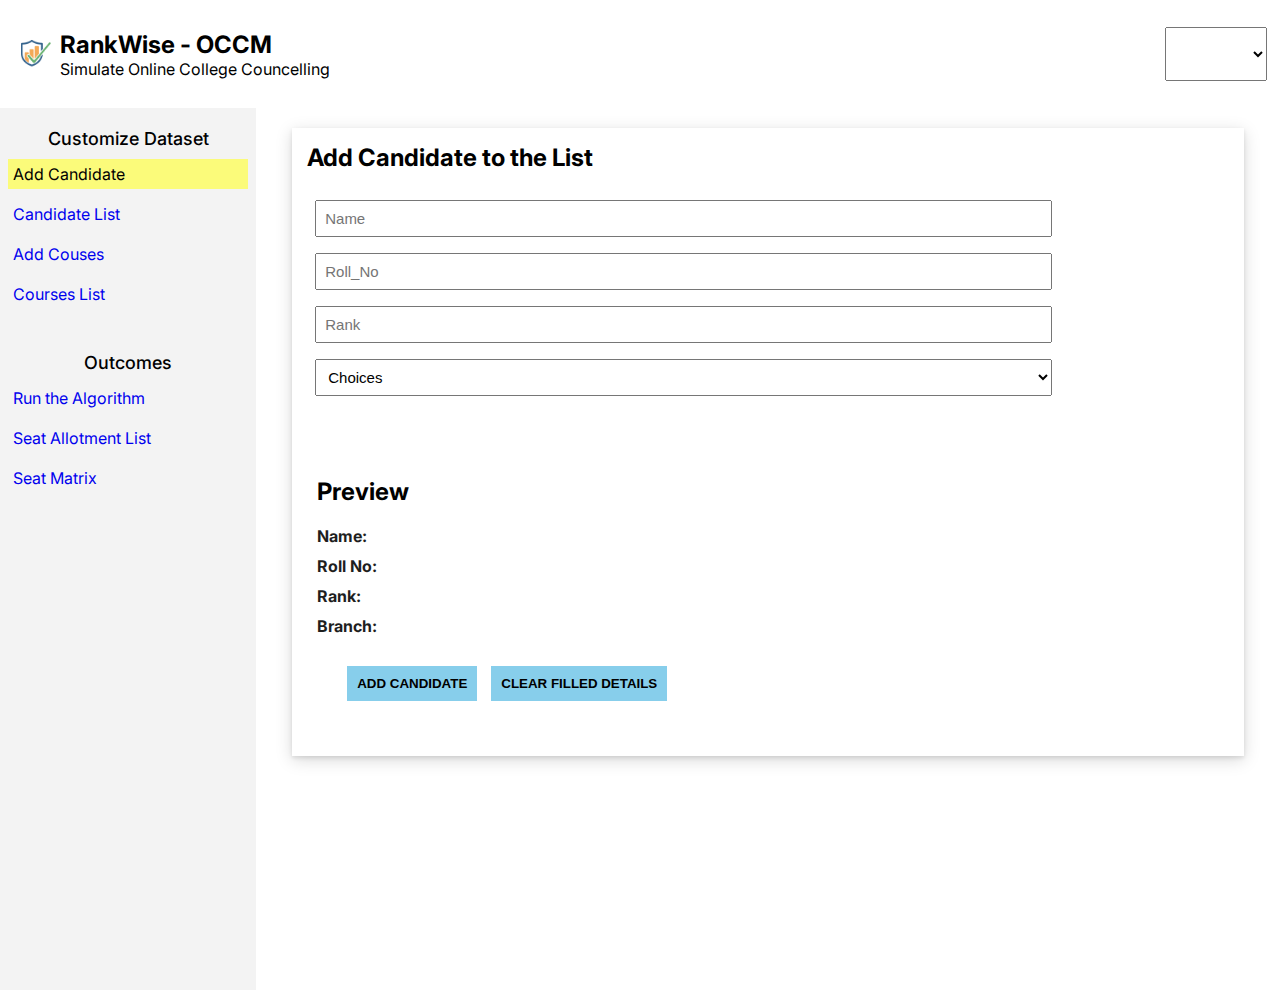
<file: frontend/index.html>
<html lang="en">
<head>
    <meta charset="UTF-8">
    <meta name="viewport" content="width=device-width, initial-scale=1.0">
    <title>RankWise-OCCM</title>
    <link rel="preconnect" href="https://fonts.googleapis.com">
    <link rel="preconnect" href="https://fonts.gstatic.com" crossorigin>
    <link href="https://fonts.googleapis.com/css2?family=Inter:ital,opsz,wght@0,14..32,100..900;1,14..32,100..900&family=Lato:ital,wght@0,100;0,300;0,400;0,700;0,900;1,100;1,300;1,400;1,700;1,900&display=swap" rel="stylesheet">
    <link rel="icon" href="assets/favicon-icon.png">

    <link rel="stylesheet" href="styles.css">
</head>
<body>
    <header class="navbar">
        <div class="left-section">
            <img class="icon" src="assets/favicon-icon.png" alt="">
            <div class="heading">
                <h2>RankWise - OCCM</h2>
                <p>Simulate Online College Councelling</p>
            </div>
        </div>
        <div class="mid-section"></div>
        <div class="right-section">
            <select class="dropdown">
                <option value="profile"></option>
                <option value="settings"></option>
                <option value="logout"></option>
            </select>
        </div>
    </header>

    <div class="sidebar">
        <div class="menu">
            <h3 class="text">Customize Dataset</h3>
            <a href="index.html" style="background-color: rgb(251, 251, 122); color: black;">Add Candidate</a>
            <a href="candidate-list.html">Candidate List</a>
            <a href="add-courses.html">Add Couses</a>
            <a href="courses-list.html">Courses List</a>
        </div>
        <div class="menu">
            <h3 class="text">Outcomes</h3>
            <a href="run-the-algorithm.html">Run the Algorithm</a>
            <a href="seat-allotment-list.html">Seat Allotment List</a>
            <a href="seat-matrix.html">Seat Matrix</a>
        </div>
    </div>

    <div class="main-content">
        <div class="candidate-credentials">
            <h2 style="font-weight: bold; margin: 0px 10px 20px 0;">Add Candidate to the List</h2>
            <input class="input input-name" type="text" placeholder="Name">
            <input class="input input-rollno" type="number" placeholder="Roll_No">
            <input class="input input-rank" type="number" placeholder="Rank">
            <!-- <input class="input" type="select" placeholder="Choices"> -->
             <select class="input input-choice" name="Choice">
                <option value="" disabled selected hidden>Choices</option>
                <option value="cse">CSE</option>
                <option value="mech">MECH</option>
                <option value="civ">CIV</option>
                <option value="ece">ECE</option>
            </select>
            <div>
                <button class="btn btn-add-choice">Add Choice</button>
            </div>
            
            <p class="error" style="max-width: 500px;"></p>
            <p class="success" style="max-width: 600px"></p>

            <div class="preview-and-add">
                <h2 style="font-weight: bold; margin: 8px 10px 20px 0;">Preview</h2>
                <div>
                    <h4 class="credential-name credential-style">Name:</h4>
                    <h4 class="credential-rollno credential-style">Roll No:</h4>
                    <h4 class="credential-rank credential-style">Rank:</h4>
                    <h4 class="credential-branches credential-style">Branch:</h4>
                </div>
                <div class="buttons">
                    <button class="btn btn-addCandidate">ADD CANDIDATE</button>
                <button class="btn btn-removeCandidate">CLEAR FILLED DETAILS</button>
                </div>
            </div>
        </div>
    </div>
    <script src="index.js" type="module"></script>
    <script src="rankwiseAlgorithm.js" type="module"></script>
</body>
</html>
</file>
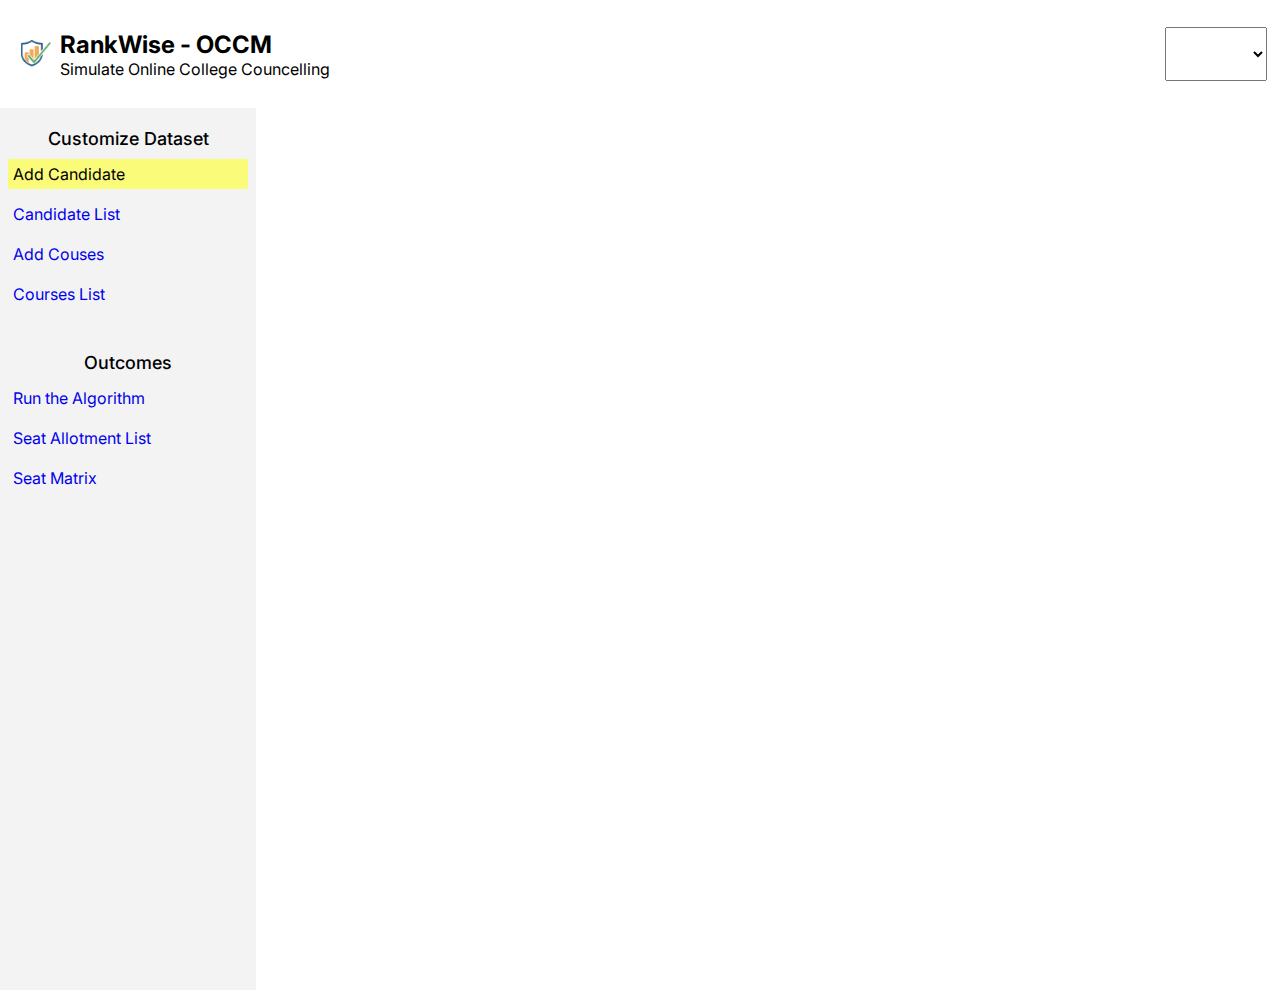
<file: frontend/add-candidate.html>
<html lang="en">
<head>
    <meta charset="UTF-8">
    <meta name="viewport" content="width=device-width, initial-scale=1.0">
    <title>RankWise-OCCM</title>
    <link rel="preconnect" href="https://fonts.googleapis.com">
    <link rel="preconnect" href="https://fonts.gstatic.com" crossorigin>
    <link href="https://fonts.googleapis.com/css2?family=Inter:ital,opsz,wght@0,14..32,100..900;1,14..32,100..900&family=Lato:ital,wght@0,100;0,300;0,400;0,700;0,900;1,100;1,300;1,400;1,700;1,900&display=swap" rel="stylesheet">
    <link rel="icon" href="assets/favicon-icon.png">

    <link rel="stylesheet" href="styles.css">
</head>
<body>
    <header class="navbar">
        <div class="left-section">
            <img class="icon" src="assets/favicon-icon.png" alt="">
            <div class="heading">
                <h2>RankWise - OCCM</h2>
                <p>Simulate Online College Councelling</p>
            </div>
        </div>
        <div class="mid-section"></div>
        <div class="right-section">
            <select class="dropdown">
                <option value="profile"></option>
                <option value="settings"></option>
                <option value="logout"></option>
            </select>
        </div>
    </header>

    <div class="sidebar">
        <div class="menu">
            <h3 class="text">Customize Dataset</h3>
            <a href="add-candidate.html" style="background-color: rgb(251, 251, 122); color: black;">Add Candidate</a>
            <a href="candidate-list.html">Candidate List</a>
            <a href="add-courses.html">Add Couses</a>
            <a href="courses-list.html">Courses List</a>
        </div>
        <div class="menu">
            <h3 class="text">Outcomes</h3>
            <a href="run-the-algorithm.html">Run the Algorithm</a>
            <a href="seat-allotment-list.html">Seat Allotment List</a>
            <a href="seat-matrix.html">Seat Matrix</a>
        </div>
    </div>

    <div class="main-content">
        
    </div>
    <script src="index.js" type="module"></script>
</body>
</html>
</file>
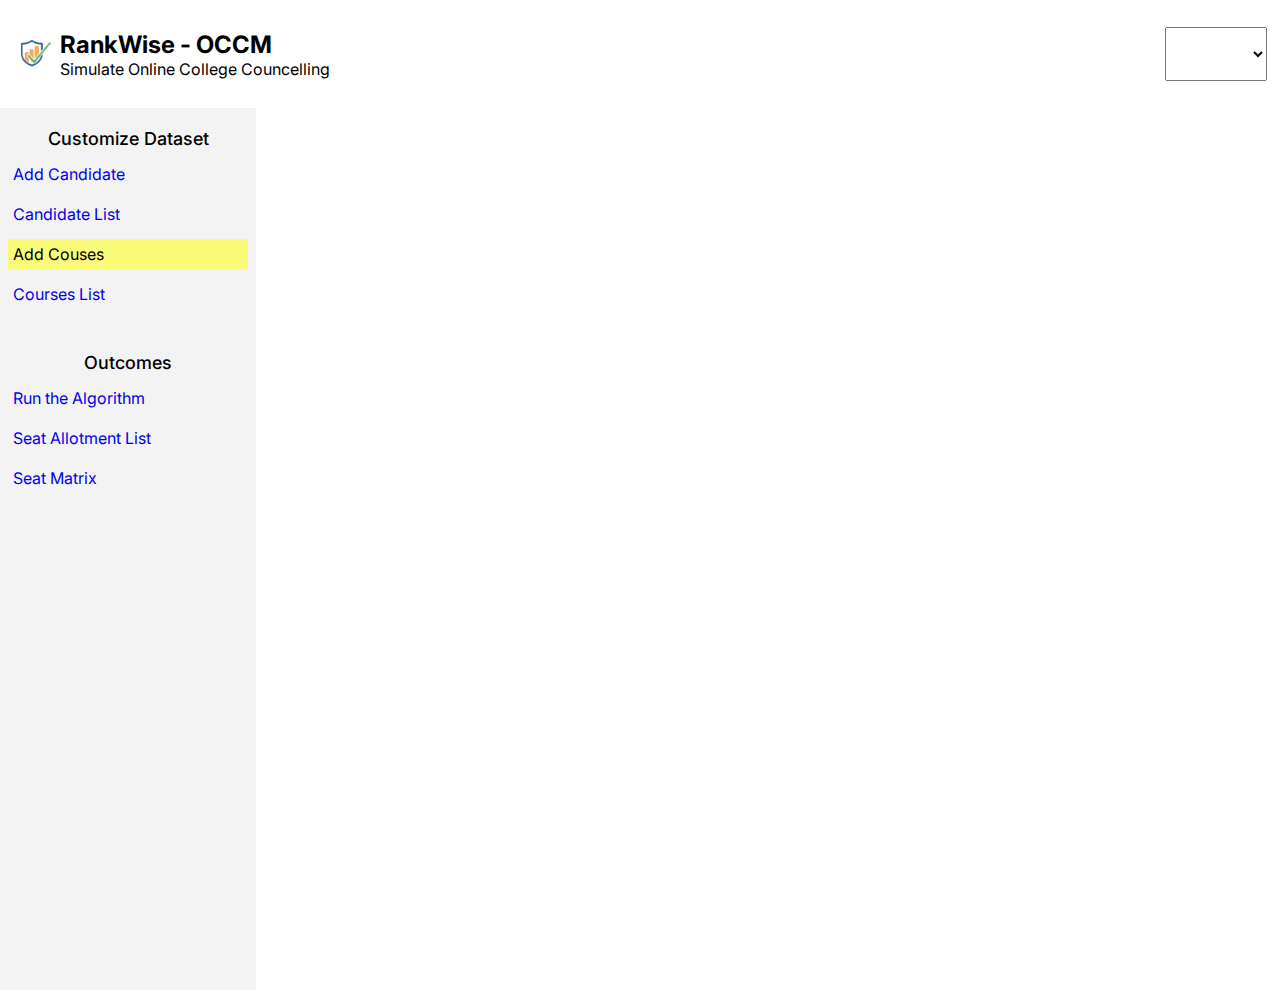
<file: frontend/add-courses.html>
<html lang="en">
<head>
    <meta charset="UTF-8">
    <meta name="viewport" content="width=device-width, initial-scale=1.0">
    <title>RankWise-OCCM</title>
    <link rel="preconnect" href="https://fonts.googleapis.com">
    <link rel="preconnect" href="https://fonts.gstatic.com" crossorigin>
    <link href="https://fonts.googleapis.com/css2?family=Inter:ital,opsz,wght@0,14..32,100..900;1,14..32,100..900&family=Lato:ital,wght@0,100;0,300;0,400;0,700;0,900;1,100;1,300;1,400;1,700;1,900&display=swap" rel="stylesheet">
    <link rel="icon" href="assets/favicon-icon.png">

    <link rel="stylesheet" href="styles.css">
</head>
<body>
    <header class="navbar">
        <div class="left-section">
            <img class="icon" src="assets/favicon-icon.png" alt="">
            <div class="heading">
                <h2>RankWise - OCCM</h2>
                <p>Simulate Online College Councelling</p>
            </div>
        </div>
        <div class="mid-section"></div>
        <div class="right-section">
            <select class="dropdown">
                <option value="profile"></option>
                <option value="settings"></option>
                <option value="logout"></option>
            </select>
        </div>
    </header>

    <div class="sidebar">
        <div class="menu">
            <h3 class="text">Customize Dataset</h3>
            <a href="add-candidate.html">Add Candidate</a>
            <a href="candidate-list.html">Candidate List</a>
            <a href="add-courses.html" style="background-color: rgb(251, 251, 122); color: black;">Add Couses</a>
            <a href="courses-list.html">Courses List</a>
        </div>
        <div class="menu">
            <h3 class="text">Outcomes</h3>
            <a href="run-the-algorithm.html">Run the Algorithm</a>
            <a href="seat-allotment-list.html">Seat Allotment List</a>
            <a href="seat-matrix.html">Seat Matrix</a>
        </div>
    </div>

    <div class="main-content">
        
    </div>
    <script src="index.js" type="module"></script>
</body>
</html>
</file>
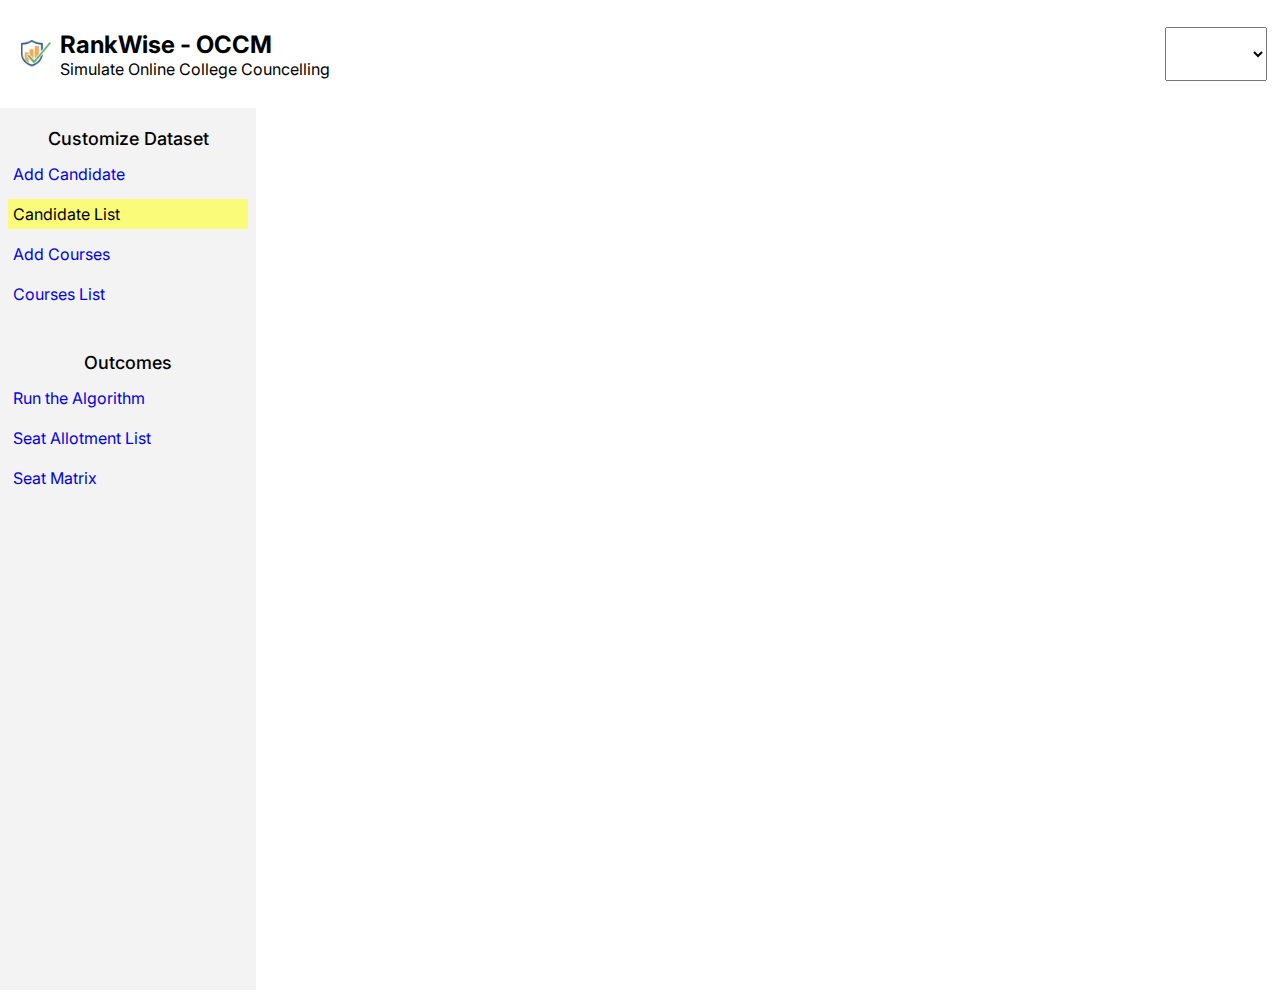
<file: frontend/candidate-list.html>
<html lang="en">
<head>
    <meta charset="UTF-8">
    <meta name="viewport" content="width=device-width, initial-scale=1.0">
    <title>RankWise-OCCM</title>
    <link rel="preconnect" href="https://fonts.googleapis.com">
    <link rel="preconnect" href="https://fonts.gstatic.com" crossorigin>
    <link href="https://fonts.googleapis.com/css2?family=Inter:ital,opsz,wght@0,14..32,100..900;1,14..32,100..900&family=Lato:ital,wght@0,100;0,300;0,400;0,700;0,900;1,100;1,300;1,400;1,700;1,900&display=swap" rel="stylesheet">
    <link rel="icon" href="assets/favicon-icon.png">

    <link rel="stylesheet" href="styles.css">
</head>
<body>
    <header class="navbar">
        <div class="left-section">
            <img class="icon" src="assets/favicon-icon.png" alt="">
            <div class="heading">
                <h2>RankWise - OCCM</h2>
                <p>Simulate Online College Councelling</p>
            </div>
        </div>
        <div class="mid-section"></div>
        <div class="right-section">
            <select class="dropdown">
                <option value="profile"></option>
                <option value="settings"></option>
                <option value="logout"></option>
            </select>
        </div>
    </header>

    <div class="sidebar">
        <div class="menu">
            <h3 class="text">Customize Dataset</h3>
            <a href="index.html">Add Candidate</a>
            <a href="candidate-list.html" style="background-color: rgb(251, 251, 122); color: black;">Candidate List</a>
            <a href="add-courses.html">Add Courses</a>
            <a href="courses-list.html">Courses List</a>
        </div>
        <div class="menu">
            <h3 class="text">Outcomes</h3>
            <a href="run-the-algorithm.html">Run the Algorithm</a>
            <a href="seat-allotment-list.html">Seat Allotment List</a>
            <a href="seat-matrix.html">Seat Matrix</a>
        </div>
    </div>

    <div class="main-content">
        
    </div>
    <script src="index.js" type="module"></script>
</body>
</html>
</file>
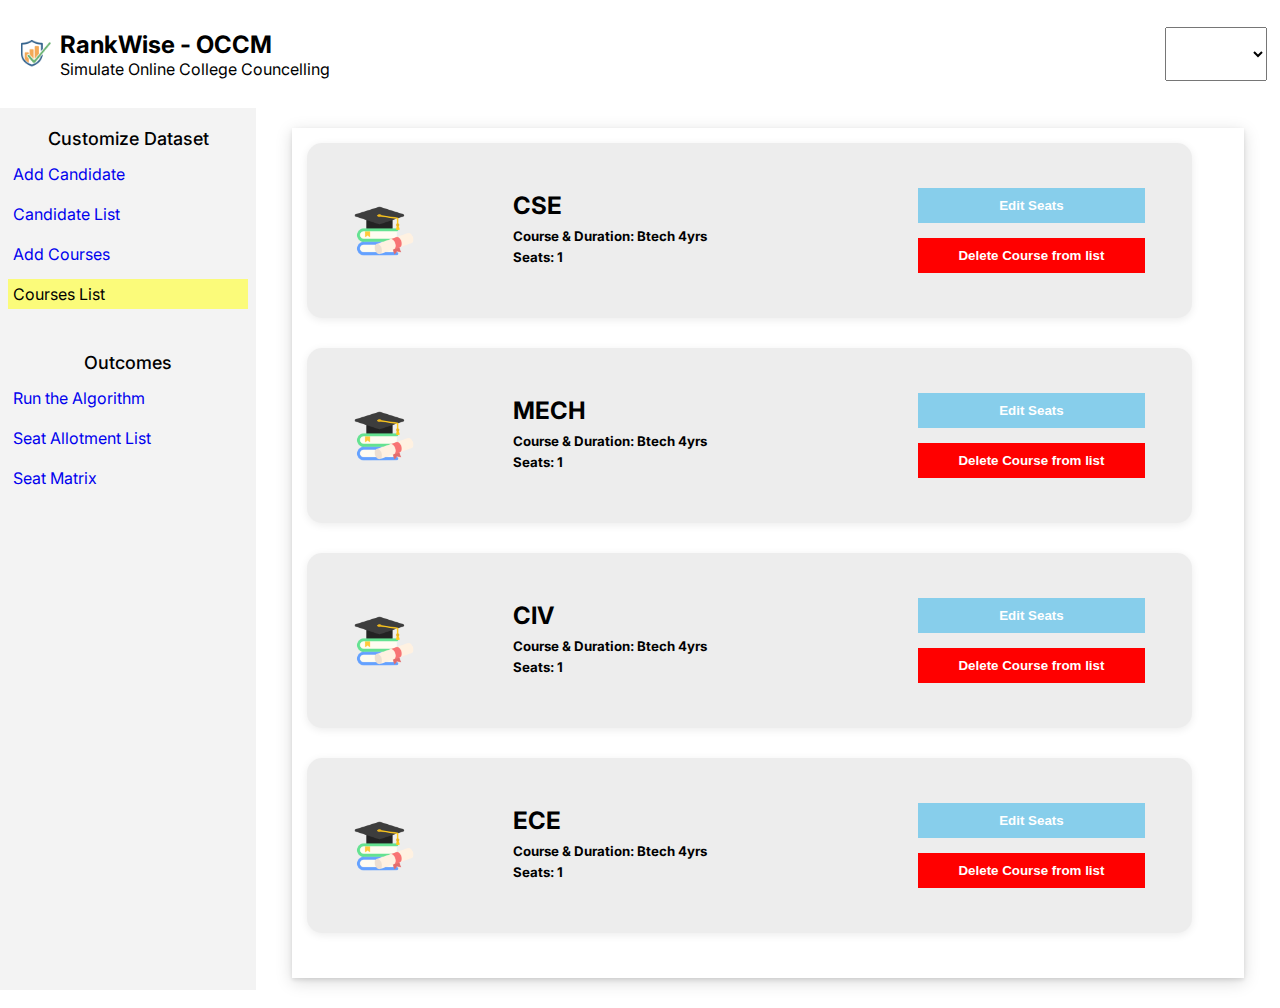
<file: frontend/courses-list.html>
<html lang="en">
  <head>
    <meta charset="UTF-8" />
    <meta name="viewport" content="width=device-width, initial-scale=1.0" />
    <title>RankWise-OCCM</title>
    <link rel="preconnect" href="https://fonts.googleapis.com" />
    <link rel="preconnect" href="https://fonts.gstatic.com" crossorigin />
    <link
      href="https://fonts.googleapis.com/css2?family=Inter:ital,opsz,wght@0,14..32,100..900;1,14..32,100..900&family=Lato:ital,wght@0,100;0,300;0,400;0,700;0,900;1,100;1,300;1,400;1,700;1,900&display=swap"
      rel="stylesheet"
    />
    <link rel="icon" href="assets/favicon-icon.png" />

    <link rel="stylesheet" href="styles.css" />
  </head>
  <body>
    <header class="navbar">
      <div class="left-section">
        <img class="icon" src="assets/favicon-icon.png" alt="" />
        <div class="heading">
          <h2>RankWise - OCCM</h2>
          <p>Simulate Online College Councelling</p>
        </div>
      </div>
      <div class="mid-section"></div>
      <div class="right-section">
        <select class="dropdown">
          <option value="profile"></option>
          <option value="settings"></option>
          <option value="logout"></option>
        </select>
      </div>
    </header>

    <div class="sidebar">
      <div class="menu">
        <h3 class="text">Customize Dataset</h3>
        <a href="index.html">Add Candidate</a>
        <a href="candidate-list.html">Candidate List</a>
        <a href="add-courses.html">Add Courses</a>
        <a
          href="courses-list.html"
          style="background-color: rgb(251, 251, 122); color: black"
          >Courses List</a
        >
      </div>
      <div class="menu">
        <h3 class="text">Outcomes</h3>
        <a href="run-the-algorithm.html">Run the Algorithm</a>
        <a href="seat-allotment-list.html">Seat Allotment List</a>
        <a href="seat-matrix.html">Seat Matrix</a>
      </div>
    </div>

    <div class="main-content">
      <div class="candidate-cards">
        <!-- <div class="candidate-card">
            <div class="image-holder">
                <img class="pfp-icon" src="assets/course-icon.png" alt="pfp">
            </div>
            <div class="candidate-data">
                <h2>CSE</h2>
                <h5 style="margin-bottom: 5px; margin-top: 8px;">Course & Duration: Btech 4yrs</h5>
                <h5 style="margin-top: 0px; margin-bottom: 5px;">Seats: 15</h5>
            </div>          
            <div class="edit-data">
                <button 
                    class="btn" 
                    style="background-color: skyblue; color: white;"
                    data-rollno="${candidate.roll_no}">
                    Edit Seats
                </button>
                <button
                class="btn btn-delete-course"
                style="background-color: red; color: white">
                Delete Course from list
                </button>
            </div>
        </div> -->
      </div>
    </div>
    <script src="./scripts/courses-list.js" type="module"></script>
  </body>
</html>
</file>
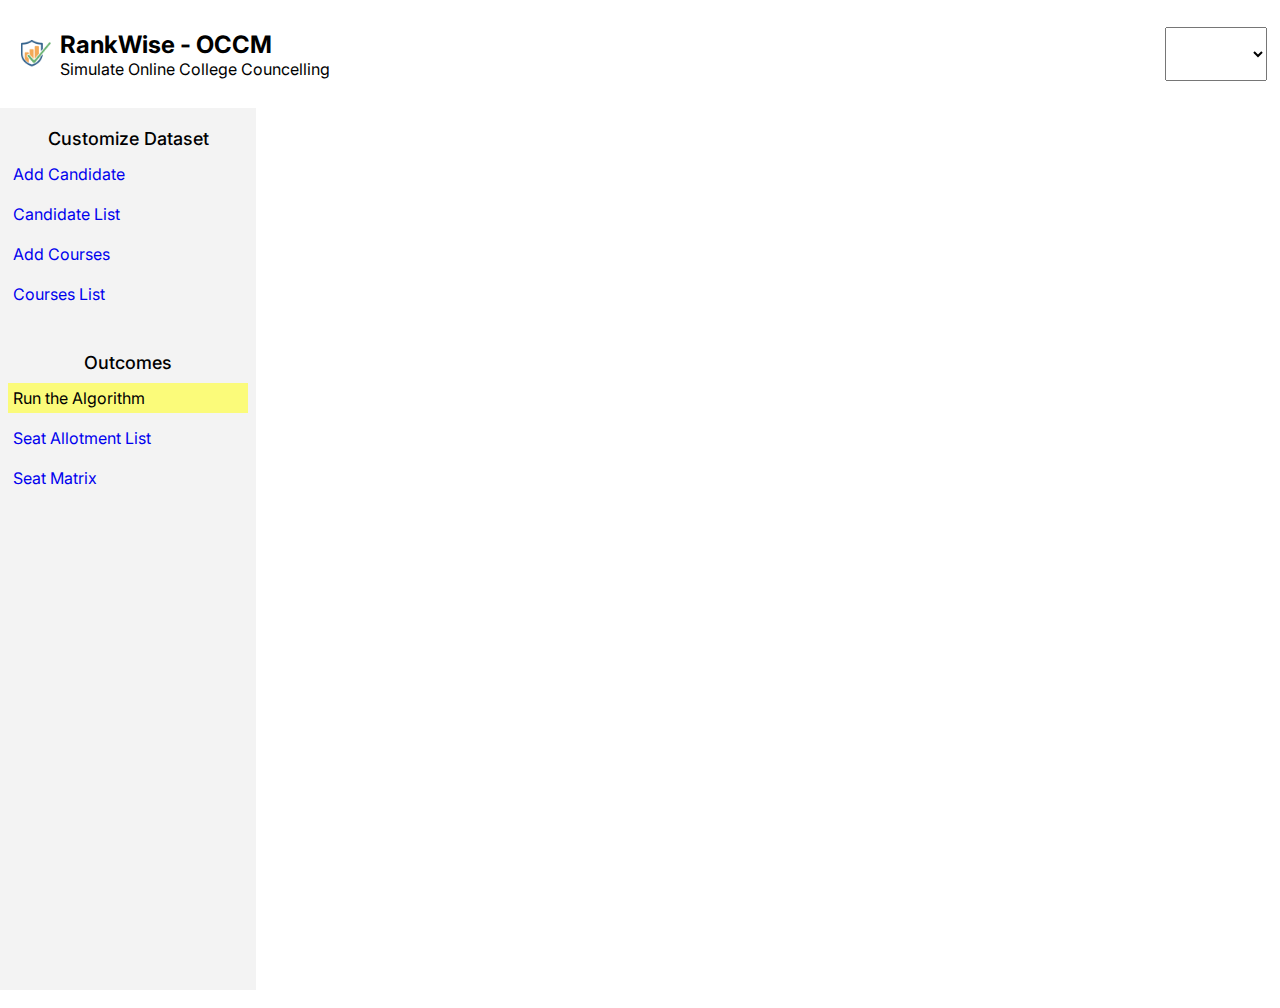
<file: frontend/run-the-algorithm.html>
<html lang="en">
<head>
    <meta charset="UTF-8">
    <meta name="viewport" content="width=device-width, initial-scale=1.0">
    <title>RankWise-OCCM</title>
    <link rel="preconnect" href="https://fonts.googleapis.com">
    <link rel="preconnect" href="https://fonts.gstatic.com" crossorigin>
    <link href="https://fonts.googleapis.com/css2?family=Inter:ital,opsz,wght@0,14..32,100..900;1,14..32,100..900&family=Lato:ital,wght@0,100;0,300;0,400;0,700;0,900;1,100;1,300;1,400;1,700;1,900&display=swap" rel="stylesheet">
    <link rel="icon" href="assets/favicon-icon.png">

    <link rel="stylesheet" href="styles.css">
</head>
<body>
    <header class="navbar">
        <div class="left-section">
            <img class="icon" src="assets/favicon-icon.png" alt="">
            <div class="heading">
                <h2>RankWise - OCCM</h2>
                <p>Simulate Online College Councelling</p>
            </div>
        </div>
        <div class="mid-section"></div>
        <div class="right-section">
            <select class="dropdown">
                <option value="profile"></option>
                <option value="settings"></option>
                <option value="logout"></option>
            </select>
        </div>
    </header>

    <div class="sidebar">
        <div class="menu">
            <h3 class="text">Customize Dataset</h3>
            <a href="index.html">Add Candidate</a>
            <a href="candidate-list.html">Candidate List</a>
            <a href="add-courses.html">Add Courses</a>
            <a href="courses-list.html">Courses List</a>
        </div>
        <div class="menu">
            <h3 class="text">Outcomes</h3>
            <a href="run-the-algorithm.html" style="background-color: rgb(251, 251, 122); color: black;">Run the Algorithm</a>
            <a href="seat-allotment-list.html">Seat Allotment List</a>
            <a href="seat-matrix.html">Seat Matrix</a>
        </div>
    </div>

    <div class="main-content">
        
    </div>
    <script src="index.js" type="module"></script>
</body>
</html>
</file>
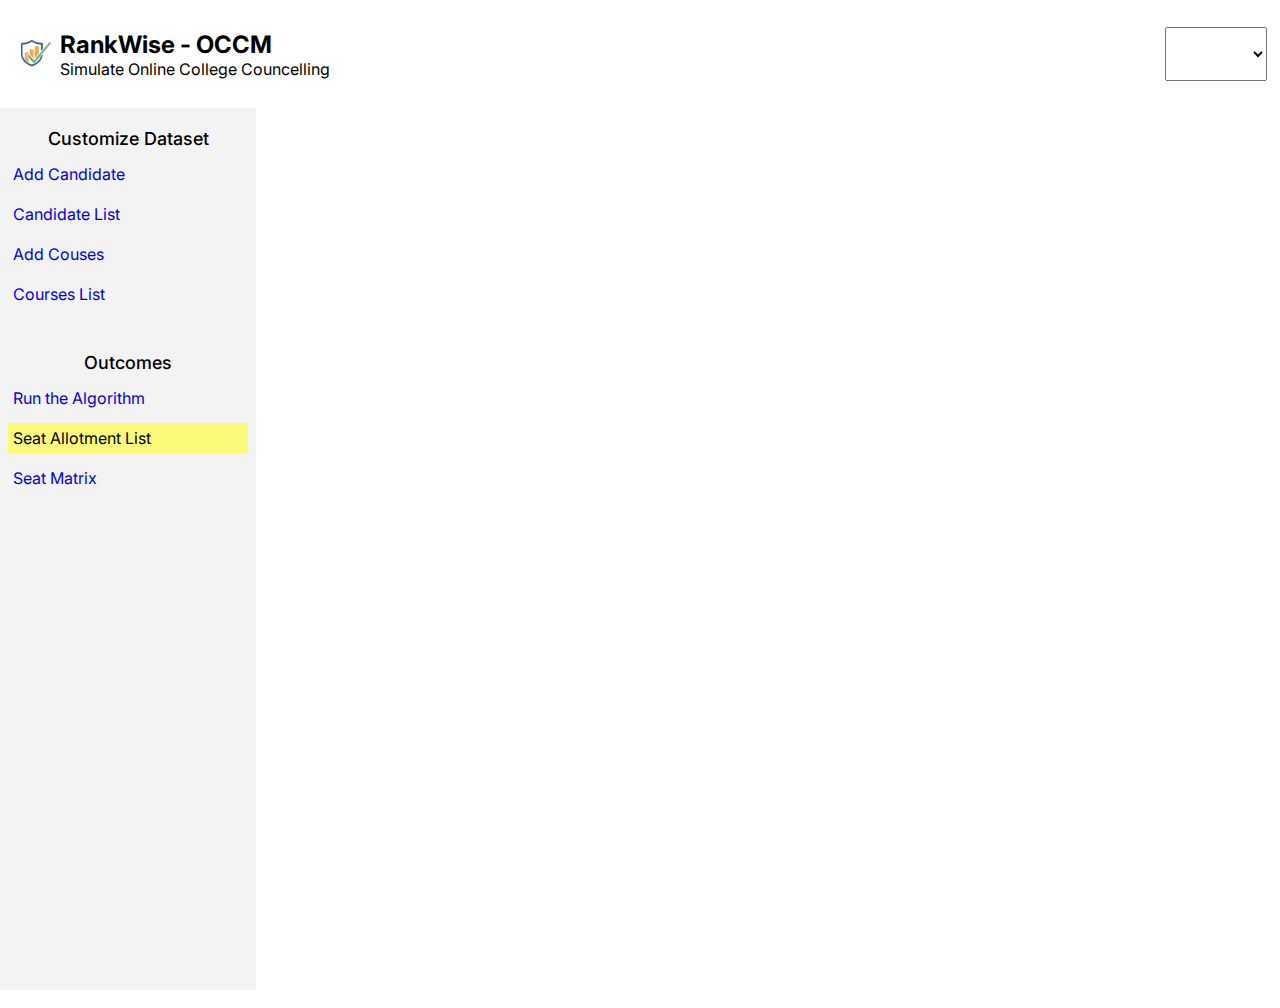
<file: frontend/seat-allotment-list.html>
<html lang="en">
<head>
    <meta charset="UTF-8">
    <meta name="viewport" content="width=device-width, initial-scale=1.0">
    <title>RankWise-OCCM</title>
    <link rel="preconnect" href="https://fonts.googleapis.com">
    <link rel="preconnect" href="https://fonts.gstatic.com" crossorigin>
    <link href="https://fonts.googleapis.com/css2?family=Inter:ital,opsz,wght@0,14..32,100..900;1,14..32,100..900&family=Lato:ital,wght@0,100;0,300;0,400;0,700;0,900;1,100;1,300;1,400;1,700;1,900&display=swap" rel="stylesheet">
    <link rel="icon" href="assets/favicon-icon.png">

    <link rel="stylesheet" href="styles.css">
</head>
<body>
    <header class="navbar">
        <div class="left-section">
            <img class="icon" src="assets/favicon-icon.png" alt="">
            <div class="heading">
                <h2>RankWise - OCCM</h2>
                <p>Simulate Online College Councelling</p>
            </div>
        </div>
        <div class="mid-section"></div>
        <div class="right-section">
            <select class="dropdown">
                <option value="profile"></option>
                <option value="settings"></option>
                <option value="logout"></option>
            </select>
        </div>
    </header>

    <div class="sidebar">
        <div class="menu">
            <h3 class="text">Customize Dataset</h3>
            <a href="index.html">Add Candidate</a>
            <a href="candidate-list.html">Candidate List</a>
            <a href="add-courses.html">Add Couses</a>
            <a href="courses-list.html">Courses List</a>
        </div>
        <div class="menu">
            <h3 class="text">Outcomes</h3>
            <a href="run-the-algorithm.html">Run the Algorithm</a>
            <a href="seat-allotment-list.html" style="background-color: rgb(251, 251, 122); color: black;">Seat Allotment List</a>
            <a href="seat-matrix.html">Seat Matrix</a>
        </div>
    </div>

    <div class="main-content">
        
    </div>
    <script src="index.js" type="module"></script>
</body>
</html>
</file>
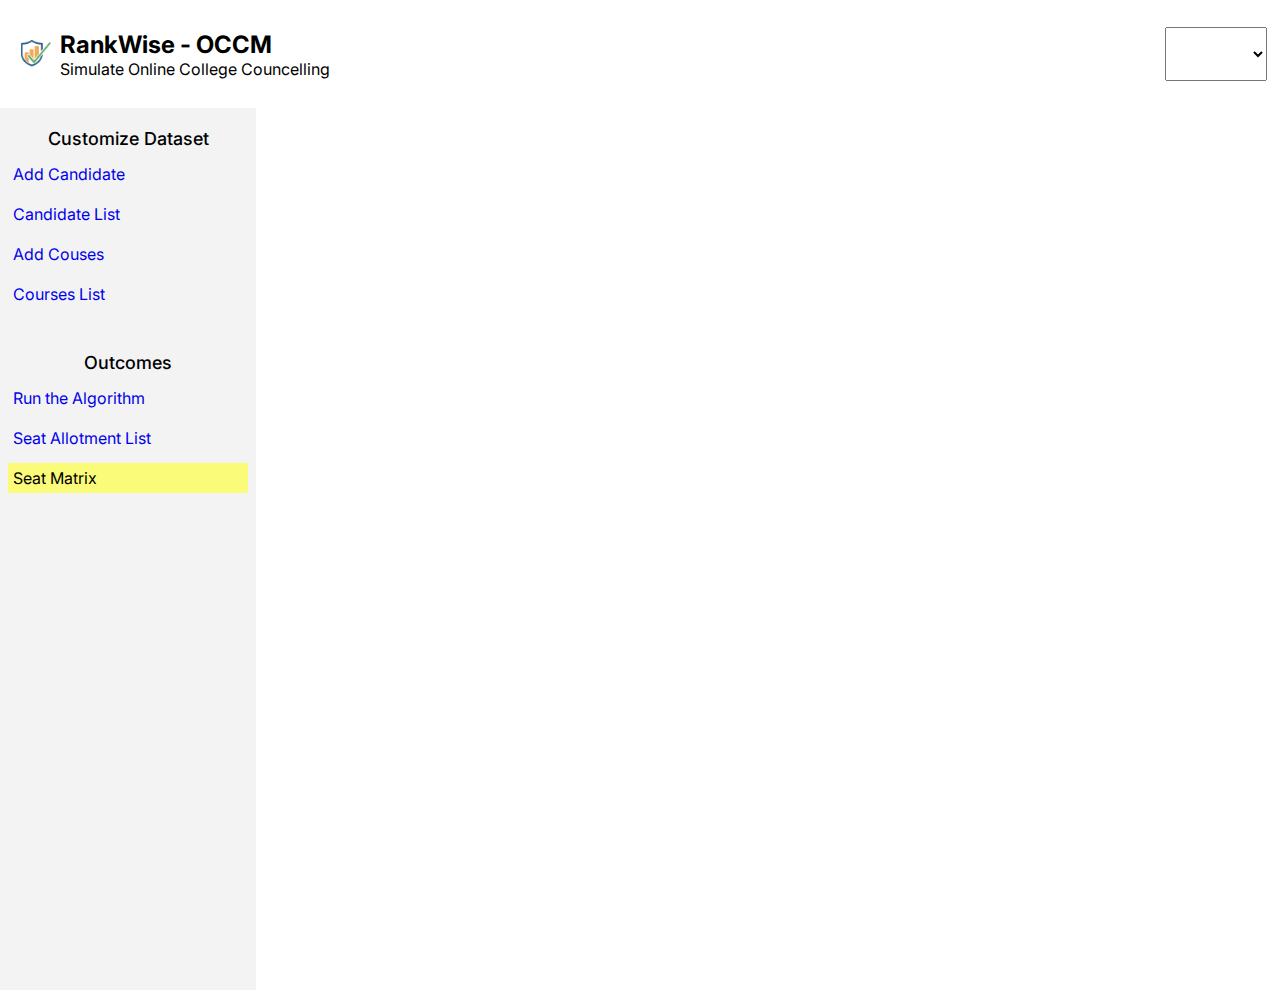
<file: frontend/seat-matrix.html>
<html lang="en">
<head>
    <meta charset="UTF-8">
    <meta name="viewport" content="width=device-width, initial-scale=1.0">
    <title>RankWise-OCCM</title>
    <link rel="preconnect" href="https://fonts.googleapis.com">
    <link rel="preconnect" href="https://fonts.gstatic.com" crossorigin>
    <link href="https://fonts.googleapis.com/css2?family=Inter:ital,opsz,wght@0,14..32,100..900;1,14..32,100..900&family=Lato:ital,wght@0,100;0,300;0,400;0,700;0,900;1,100;1,300;1,400;1,700;1,900&display=swap" rel="stylesheet">
    <link rel="icon" href="assets/favicon-icon.png">

    <link rel="stylesheet" href="styles.css">
</head>
<body>
    <header class="navbar">
        <div class="left-section">
            <img class="icon" src="assets/favicon-icon.png" alt="">
            <div class="heading">
                <h2>RankWise - OCCM</h2>
                <p>Simulate Online College Councelling</p>
            </div>
        </div>
        <div class="mid-section"></div>
        <div class="right-section">
            <select class="dropdown">
                <option value="profile"></option>
                <option value="settings"></option>
                <option value="logout"></option>
            </select>
        </div>
    </header>

    <div class="sidebar">
        <div class="menu">
            <h3 class="text">Customize Dataset</h3>
            <a href="add-candidate.html">Add Candidate</a>
            <a href="candidate-list.html">Candidate List</a>
            <a href="add-courses.html">Add Couses</a>
            <a href="courses-list.html">Courses List</a>
        </div>
        <div class="menu">
            <h3 class="text">Outcomes</h3>
            <a href="run-the-algorithm.html">Run the Algorithm</a>
            <a href="seat-allotment-list.html">Seat Allotment List</a>
            <a href="seat-matrix.html" style="background-color: rgb(251, 251, 122); color: black;">Seat Matrix</a>
        </div>
    </div>

    <div class="main-content">
        
    </div>
    <script src="index.js" type="module"></script>
</body>
</html>
</file>
<file: frontend/styles.css>
body {
  font-family: "Inter", sans-serif;
}

h2 {
  margin: 0;
  padding: 0;
}

p {
  margin: 0;
  padding: 0;
}
a{
    width: 90%;
    padding: 5px;
    margin: 5px;
    text-decoration: none;
}

.text {
  font-style: normal;
  font-size: 18px;
  font-weight: 500;
  margin-bottom: 5px;
  padding: 0;
}

.credential-style{
  color: rgb(30, 30, 30);
  margin: 10px; 
  margin-left: 0;
}

.candidate-credentials{
  display: flex;
  flex-direction: column;
  padding: 15px;
  margin-top: 20px;
  width: 90%;
  box-shadow: 0 4px 16px rgba(0,0,0,0.15), 0 1.5px 4px rgba(0,0,0,0.10);
}
.candidate-cards{
  display: flex;
  flex-direction: column;
  padding: 15px;
  margin-top: 20px;
  width: 90%;
  box-shadow: 0 4px 16px rgba(0,0,0,0.15), 0 1.5px 4px rgba(0,0,0,0.10);
}

.candidate-card{
  display: flex;
  align-items: center;
  justify-content: space-evenly;
  flex-direction: row;
  gap: 50px;
  width: 66vw;
  height: 15vh;
  margin-bottom: 30px;
  padding: 20px;
  border-radius: 15px;
  background-color: rgb(237, 237, 237);
  cursor: pointer;
  transition: box-shadow 0.2s, transform 0.2s;
  box-shadow: 0 2px 8px rgba(0,0,0,0.08);
}

.candidate-card:hover {
    box-shadow: 0 8px 24px rgba(0,0,0,0.18);
    transform: translateY(-4px) scale(1.02);
    background: #f5faff;
}

.pfp-icon{
  height: 80px;
  width: 80px;
  border-radius: 100%;
  object-fit: contain;
}

.image-holder{
  width: 12%;
}

.candidate-data{
  width: 40%;
}

.edit-data{
  display: flex;
  width: 28%;
  flex-direction: column;
  gap: 15px;
}
.input{
  height: 8%;
  padding: 8px;
  width: 80%;
  font-size: 15px;
  margin: 8px;
}

.error{
  font-family: sans-serif;
  color: red;
  margin-left: 10px;
  margin-top: 10px;
}

.success{
  font-family: sans-serif;
  color: green;
  margin-left: 10px;
  margin-top: 10px;
}

.btn-add-choice{
  margin-left: 10px;
  margin-top: 10px;
  opacity: 0;
}

.buttons{
  margin: 8px;
  margin: 30px;
}

.btn {
  border: none;
  background-color: skyblue;
  padding: 10px;
  margin-right: 10px;
  font-weight: bold;
  cursor: pointer;
  transition: background 0.2s, color 0.2s, box-shadow 0.2s;
}

.btn:hover {
  background-color: #0099cc;
  color: #fff;
  box-shadow: 0 4px 12px rgba(0, 153, 204, 0.2);
}

.preview-and-add{
  margin: 0px 10px 10px 10px;
}
/* .input-field{
    width: 95%;
    height: 20%;
    border-radius: 8px;
    border: 1px solid black;
    margin: 5px 10px 10px 10px;
}

.input-field-other{
    width: 70%;
} */

.navbar {
  display: flex;
  width: 100%;
  height: 12%;
  padding-left: 10px;
  position: fixed;
  top: 0;
  left: 0;
  right: 0;
  background-color: white;
  z-index: 1;
}

.left-section {
  display: flex;
  justify-content: center;
  align-items: center;
}
.icon {
  height: 50px;
  width: 50px;
}

.mid-section {
  display: flex;
  flex: 1;
}

.right-section {
  display: flex;
  align-items: center;
  justify-content: center;
  height: 100%;
  width: 10%;
  padding-right: 10px;
}

.dropdown {
  height: 50%;
  width: 80%;
}

.menu {
  margin-top: 20px;
  display: flex;
  flex-direction: column;
  align-items: center;
  justify-content: center;
}

.menu a {
  transition: background 0.2s, color 0.2s;
}

.menu a:hover {
  background-color: #e0eaff;
  color: #0074d9;
  border-radius: 4px;
}

.main-content {
  display: flex;
  align-items: start;
  justify-content: center;
  position: absolute;
  right: 0;
  top: 12%;
  bottom: 0;
  height: 100%;
  width: 80%;
  /* background-color: rgb(251, 251, 122); */
}

.sidebar {
  position: fixed;
  top: 10%;
  left: 0;
  height: 100%;
  width: 20%;
  background-color: rgb(243, 243, 243);
  /* margin-top: 6%; */
  z-index: 0;
}

.left-panel {
  display: flex;
  justify-content: center;
  height: 100%;
  width: 40%;
  /* background-color: lightblue; */
}

.right-panel {
  display: flex;
  height: 100%;
  width: 60%;
}

/* Media Queries */
@media (max-width: 600px) {
  .navbar {
    flex-direction: column;
    height: 50px;
    padding-top: 5px;
    padding-left: 5px;
    padding-right: 5px;
  }

  .left-section,
  .right-section {
    width: 100%;
    justify-content: flex-start;
    padding-right: 0;
  }

  .mid-section {
    display: none;
  }

  .icon {
    height: 35px;
    width: 35px;
  }

  .dropdown {
    width: 100%;
    height: 40px;
    font-size: 1em;
    opacity: 0;
  }

  h2 {
    font-size: 1.1em;
  }

  .main-content {
    background-color: pink;
  }
}

@media (min-width: 601px) {
  .candidate-card:hover {
    box-shadow: 0 8px 24px rgba(0,0,0,0.18);
    transform: translateY(-4px) scale(1.02);
    background: #f5faff;
  }
}
</file>
